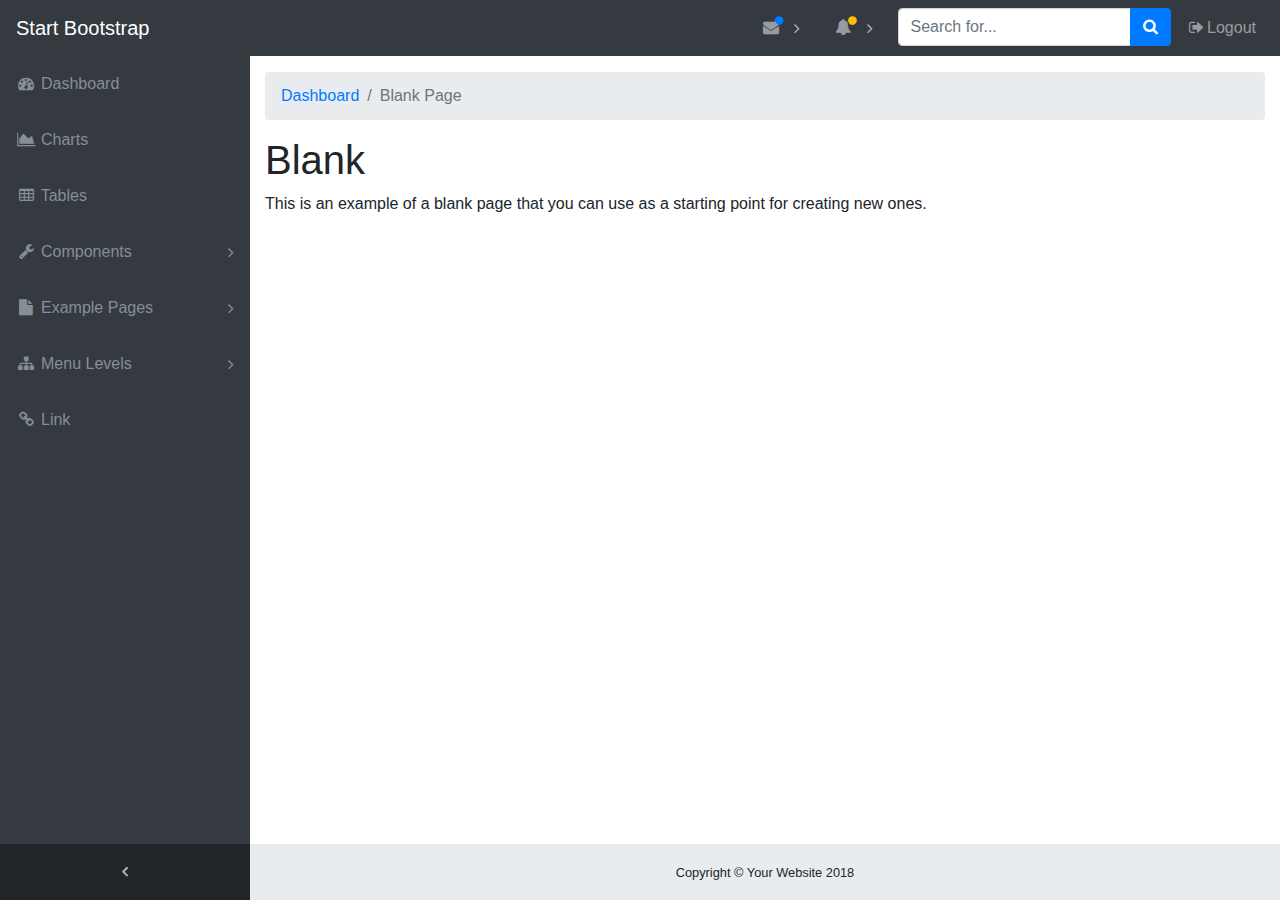
<file: mockup estudiantes/blank.html>
<!DOCTYPE html>
<html lang="en">

<head>
  <meta charset="utf-8">
  <meta http-equiv="X-UA-Compatible" content="IE=edge">
  <meta name="viewport" content="width=device-width, initial-scale=1, shrink-to-fit=no">
  <meta name="description" content="">
  <meta name="author" content="">
  <title>SB Admin - Start Bootstrap Template</title>
  <!-- Bootstrap core CSS-->
  <link href="vendor/bootstrap/css/bootstrap.min.css" rel="stylesheet">
  <!-- Custom fonts for this template-->
  <link href="vendor/font-awesome/css/font-awesome.min.css" rel="stylesheet" type="text/css">
  <!-- Custom styles for this template-->
  <link href="css/sb-admin.css" rel="stylesheet">
</head>

<body class="fixed-nav sticky-footer bg-dark" id="page-top">
  <!-- Navigation-->
  <nav class="navbar navbar-expand-lg navbar-dark bg-dark fixed-top" id="mainNav">
    <a class="navbar-brand" href="index.html">Start Bootstrap</a>
    <button class="navbar-toggler navbar-toggler-right" type="button" data-toggle="collapse" data-target="#navbarResponsive" aria-controls="navbarResponsive" aria-expanded="false" aria-label="Toggle navigation">
      <span class="navbar-toggler-icon"></span>
    </button>
    <div class="collapse navbar-collapse" id="navbarResponsive">
      <ul class="navbar-nav navbar-sidenav" id="exampleAccordion">
        <li class="nav-item" data-toggle="tooltip" data-placement="right" title="Dashboard">
          <a class="nav-link" href="index.html">
            <i class="fa fa-fw fa-dashboard"></i>
            <span class="nav-link-text">Dashboard</span>
          </a>
        </li>
        <li class="nav-item" data-toggle="tooltip" data-placement="right" title="Charts">
          <a class="nav-link" href="charts.html">
            <i class="fa fa-fw fa-area-chart"></i>
            <span class="nav-link-text">Charts</span>
          </a>
        </li>
        <li class="nav-item" data-toggle="tooltip" data-placement="right" title="Tables">
          <a class="nav-link" href="tables.html">
            <i class="fa fa-fw fa-table"></i>
            <span class="nav-link-text">Tables</span>
          </a>
        </li>
        <li class="nav-item" data-toggle="tooltip" data-placement="right" title="Components">
          <a class="nav-link nav-link-collapse collapsed" data-toggle="collapse" href="#collapseComponents" data-parent="#exampleAccordion">
            <i class="fa fa-fw fa-wrench"></i>
            <span class="nav-link-text">Components</span>
          </a>
          <ul class="sidenav-second-level collapse" id="collapseComponents">
            <li>
              <a href="navbar.html">Navbar</a>
            </li>
            <li>
              <a href="cards.html">Cards</a>
            </li>
          </ul>
        </li>
        <li class="nav-item" data-toggle="tooltip" data-placement="right" title="Example Pages">
          <a class="nav-link nav-link-collapse collapsed" data-toggle="collapse" href="#collapseExamplePages" data-parent="#exampleAccordion">
            <i class="fa fa-fw fa-file"></i>
            <span class="nav-link-text">Example Pages</span>
          </a>
          <ul class="sidenav-second-level collapse" id="collapseExamplePages">
            <li>
              <a href="login.html">Login Page</a>
            </li>
            <li>
              <a href="register.html">Registration Page</a>
            </li>
            <li>
              <a href="forgot-password.html">Forgot Password Page</a>
            </li>
            <li>
              <a href="blank.html">Blank Page</a>
            </li>
          </ul>
        </li>
        <li class="nav-item" data-toggle="tooltip" data-placement="right" title="Menu Levels">
          <a class="nav-link nav-link-collapse collapsed" data-toggle="collapse" href="#collapseMulti" data-parent="#exampleAccordion">
            <i class="fa fa-fw fa-sitemap"></i>
            <span class="nav-link-text">Menu Levels</span>
          </a>
          <ul class="sidenav-second-level collapse" id="collapseMulti">
            <li>
              <a href="#">Second Level Item</a>
            </li>
            <li>
              <a href="#">Second Level Item</a>
            </li>
            <li>
              <a href="#">Second Level Item</a>
            </li>
            <li>
              <a class="nav-link-collapse collapsed" data-toggle="collapse" href="#collapseMulti2">Third Level</a>
              <ul class="sidenav-third-level collapse" id="collapseMulti2">
                <li>
                  <a href="#">Third Level Item</a>
                </li>
                <li>
                  <a href="#">Third Level Item</a>
                </li>
                <li>
                  <a href="#">Third Level Item</a>
                </li>
              </ul>
            </li>
          </ul>
        </li>
        <li class="nav-item" data-toggle="tooltip" data-placement="right" title="Link">
          <a class="nav-link" href="#">
            <i class="fa fa-fw fa-link"></i>
            <span class="nav-link-text">Link</span>
          </a>
        </li>
      </ul>
      <ul class="navbar-nav sidenav-toggler">
        <li class="nav-item">
          <a class="nav-link text-center" id="sidenavToggler">
            <i class="fa fa-fw fa-angle-left"></i>
          </a>
        </li>
      </ul>
      <ul class="navbar-nav ml-auto">
        <li class="nav-item dropdown">
          <a class="nav-link dropdown-toggle mr-lg-2" id="messagesDropdown" href="#" data-toggle="dropdown" aria-haspopup="true" aria-expanded="false">
            <i class="fa fa-fw fa-envelope"></i>
            <span class="d-lg-none">Messages
              <span class="badge badge-pill badge-primary">12 New</span>
            </span>
            <span class="indicator text-primary d-none d-lg-block">
              <i class="fa fa-fw fa-circle"></i>
            </span>
          </a>
          <div class="dropdown-menu" aria-labelledby="messagesDropdown">
            <h6 class="dropdown-header">New Messages:</h6>
            <div class="dropdown-divider"></div>
            <a class="dropdown-item" href="#">
              <strong>David Miller</strong>
              <span class="small float-right text-muted">11:21 AM</span>
              <div class="dropdown-message small">Hey there! This new version of SB Admin is pretty awesome! These messages clip off when they reach the end of the box so they don't overflow over to the sides!</div>
            </a>
            <div class="dropdown-divider"></div>
            <a class="dropdown-item" href="#">
              <strong>Jane Smith</strong>
              <span class="small float-right text-muted">11:21 AM</span>
              <div class="dropdown-message small">I was wondering if you could meet for an appointment at 3:00 instead of 4:00. Thanks!</div>
            </a>
            <div class="dropdown-divider"></div>
            <a class="dropdown-item" href="#">
              <strong>John Doe</strong>
              <span class="small float-right text-muted">11:21 AM</span>
              <div class="dropdown-message small">I've sent the final files over to you for review. When you're able to sign off of them let me know and we can discuss distribution.</div>
            </a>
            <div class="dropdown-divider"></div>
            <a class="dropdown-item small" href="#">View all messages</a>
          </div>
        </li>
        <li class="nav-item dropdown">
          <a class="nav-link dropdown-toggle mr-lg-2" id="alertsDropdown" href="#" data-toggle="dropdown" aria-haspopup="true" aria-expanded="false">
            <i class="fa fa-fw fa-bell"></i>
            <span class="d-lg-none">Alerts
              <span class="badge badge-pill badge-warning">6 New</span>
            </span>
            <span class="indicator text-warning d-none d-lg-block">
              <i class="fa fa-fw fa-circle"></i>
            </span>
          </a>
          <div class="dropdown-menu" aria-labelledby="alertsDropdown">
            <h6 class="dropdown-header">New Alerts:</h6>
            <div class="dropdown-divider"></div>
            <a class="dropdown-item" href="#">
              <span class="text-success">
                <strong>
                  <i class="fa fa-long-arrow-up fa-fw"></i>Status Update</strong>
              </span>
              <span class="small float-right text-muted">11:21 AM</span>
              <div class="dropdown-message small">This is an automated server response message. All systems are online.</div>
            </a>
            <div class="dropdown-divider"></div>
            <a class="dropdown-item" href="#">
              <span class="text-danger">
                <strong>
                  <i class="fa fa-long-arrow-down fa-fw"></i>Status Update</strong>
              </span>
              <span class="small float-right text-muted">11:21 AM</span>
              <div class="dropdown-message small">This is an automated server response message. All systems are online.</div>
            </a>
            <div class="dropdown-divider"></div>
            <a class="dropdown-item" href="#">
              <span class="text-success">
                <strong>
                  <i class="fa fa-long-arrow-up fa-fw"></i>Status Update</strong>
              </span>
              <span class="small float-right text-muted">11:21 AM</span>
              <div class="dropdown-message small">This is an automated server response message. All systems are online.</div>
            </a>
            <div class="dropdown-divider"></div>
            <a class="dropdown-item small" href="#">View all alerts</a>
          </div>
        </li>
        <li class="nav-item">
          <form class="form-inline my-2 my-lg-0 mr-lg-2">
            <div class="input-group">
              <input class="form-control" type="text" placeholder="Search for...">
              <span class="input-group-append">
                <button class="btn btn-primary" type="button">
                  <i class="fa fa-search"></i>
                </button>
              </span>
            </div>
          </form>
        </li>
        <li class="nav-item">
          <a class="nav-link" data-toggle="modal" data-target="#exampleModal">
            <i class="fa fa-fw fa-sign-out"></i>Logout</a>
        </li>
      </ul>
    </div>
  </nav>
  <div class="content-wrapper">
    <div class="container-fluid">
      <!-- Breadcrumbs-->
      <ol class="breadcrumb">
        <li class="breadcrumb-item">
          <a href="index.html">Dashboard</a>
        </li>
        <li class="breadcrumb-item active">Blank Page</li>
      </ol>
      <div class="row">
        <div class="col-12">
          <h1>Blank</h1>
          <p>This is an example of a blank page that you can use as a starting point for creating new ones.</p>
        </div>
      </div>
    </div>
    <!-- /.container-fluid-->
    <!-- /.content-wrapper-->
    <footer class="sticky-footer">
      <div class="container">
        <div class="text-center">
          <small>Copyright © Your Website 2018</small>
        </div>
      </div>
    </footer>
    <!-- Scroll to Top Button-->
    <a class="scroll-to-top rounded" href="#page-top">
      <i class="fa fa-angle-up"></i>
    </a>
    <!-- Logout Modal-->
    <div class="modal fade" id="exampleModal" tabindex="-1" role="dialog" aria-labelledby="exampleModalLabel" aria-hidden="true">
      <div class="modal-dialog" role="document">
        <div class="modal-content">
          <div class="modal-header">
            <h5 class="modal-title" id="exampleModalLabel">Ready to Leave?</h5>
            <button class="close" type="button" data-dismiss="modal" aria-label="Close">
              <span aria-hidden="true">×</span>
            </button>
          </div>
          <div class="modal-body">Select "Logout" below if you are ready to end your current session.</div>
          <div class="modal-footer">
            <button class="btn btn-secondary" type="button" data-dismiss="modal">Cancel</button>
            <a class="btn btn-primary" href="login.html">Logout</a>
          </div>
        </div>
      </div>
    </div>
    <!-- Bootstrap core JavaScript-->
    <script src="vendor/jquery/jquery.min.js"></script>
    <script src="vendor/bootstrap/js/bootstrap.bundle.min.js"></script>
    <!-- Core plugin JavaScript-->
    <script src="vendor/jquery-easing/jquery.easing.min.js"></script>
    <!-- Custom scripts for all pages-->
    <script src="js/sb-admin.min.js"></script>
  </div>
</body>

</html>
</file>
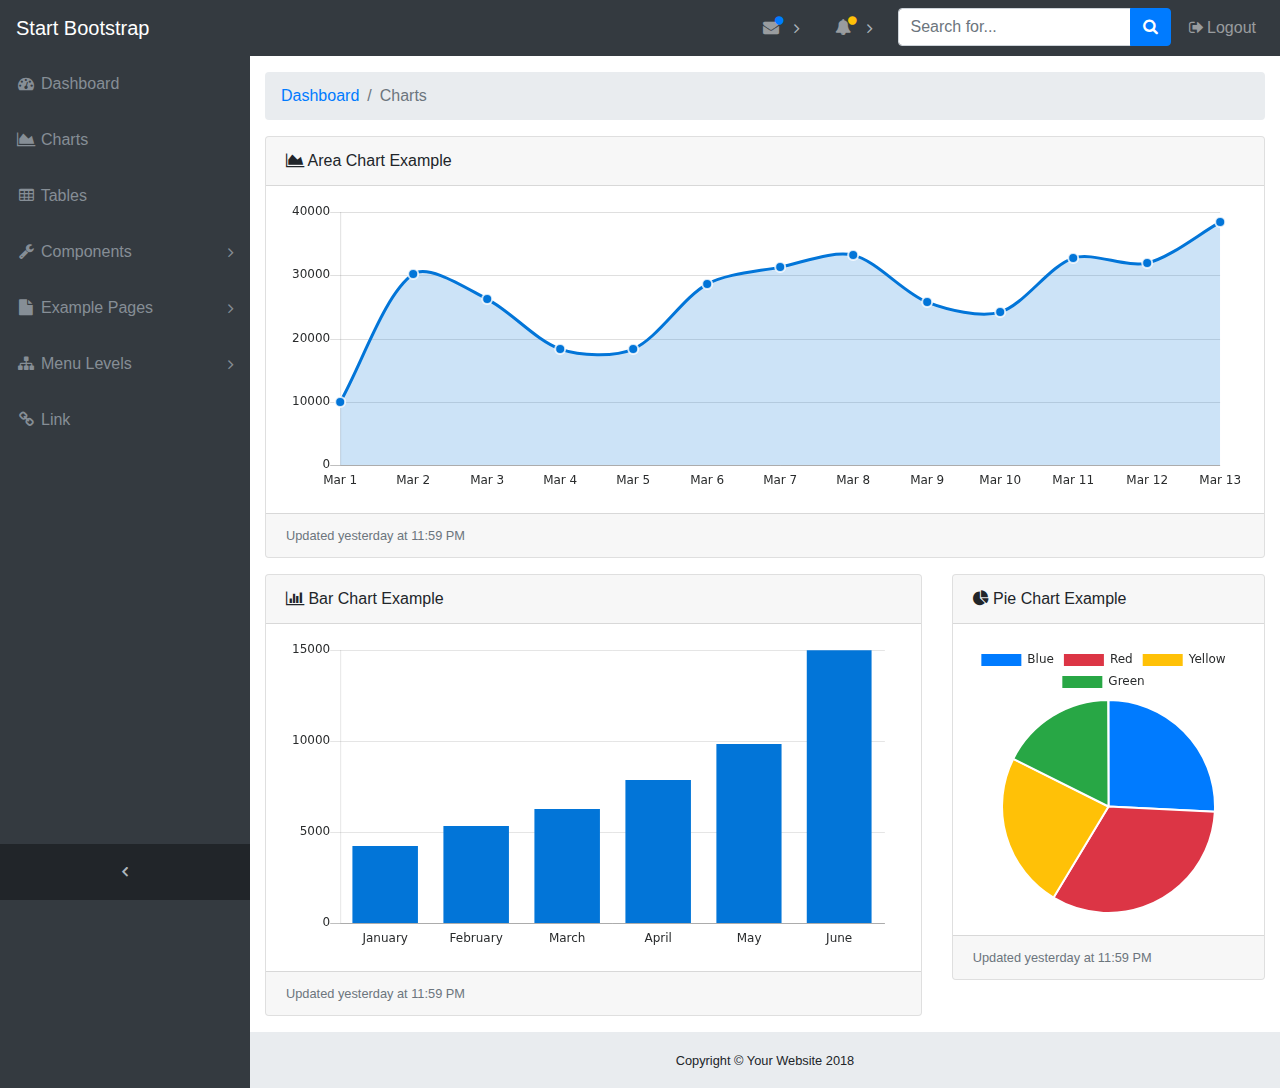
<file: mockup estudiantes/charts.html>
<!DOCTYPE html>
<html lang="en">

<head>
  <meta charset="utf-8">
  <meta http-equiv="X-UA-Compatible" content="IE=edge">
  <meta name="viewport" content="width=device-width, initial-scale=1, shrink-to-fit=no">
  <meta name="description" content="">
  <meta name="author" content="">
  <title>SB Admin - Start Bootstrap Template</title>
  <!-- Bootstrap core CSS-->
  <link href="vendor/bootstrap/css/bootstrap.min.css" rel="stylesheet">
  <!-- Custom fonts for this template-->
  <link href="vendor/font-awesome/css/font-awesome.min.css" rel="stylesheet" type="text/css">
  <!-- Custom styles for this template-->
  <link href="css/sb-admin.css" rel="stylesheet">
</head>

<body class="fixed-nav sticky-footer bg-dark" id="page-top">
  <!-- Navigation-->
  <nav class="navbar navbar-expand-lg navbar-dark bg-dark fixed-top" id="mainNav">
    <a class="navbar-brand" href="index.html">Start Bootstrap</a>
    <button class="navbar-toggler navbar-toggler-right" type="button" data-toggle="collapse" data-target="#navbarResponsive" aria-controls="navbarResponsive" aria-expanded="false" aria-label="Toggle navigation">
      <span class="navbar-toggler-icon"></span>
    </button>
    <div class="collapse navbar-collapse" id="navbarResponsive">
      <ul class="navbar-nav navbar-sidenav" id="exampleAccordion">
        <li class="nav-item" data-toggle="tooltip" data-placement="right" title="Dashboard">
          <a class="nav-link" href="index.html">
            <i class="fa fa-fw fa-dashboard"></i>
            <span class="nav-link-text">Dashboard</span>
          </a>
        </li>
        <li class="nav-item" data-toggle="tooltip" data-placement="right" title="Charts">
          <a class="nav-link" href="charts.html">
            <i class="fa fa-fw fa-area-chart"></i>
            <span class="nav-link-text">Charts</span>
          </a>
        </li>
        <li class="nav-item" data-toggle="tooltip" data-placement="right" title="Tables">
          <a class="nav-link" href="tables.html">
            <i class="fa fa-fw fa-table"></i>
            <span class="nav-link-text">Tables</span>
          </a>
        </li>
        <li class="nav-item" data-toggle="tooltip" data-placement="right" title="Components">
          <a class="nav-link nav-link-collapse collapsed" data-toggle="collapse" href="#collapseComponents" data-parent="#exampleAccordion">
            <i class="fa fa-fw fa-wrench"></i>
            <span class="nav-link-text">Components</span>
          </a>
          <ul class="sidenav-second-level collapse" id="collapseComponents">
            <li>
              <a href="navbar.html">Navbar</a>
            </li>
            <li>
              <a href="cards.html">Cards</a>
            </li>
          </ul>
        </li>
        <li class="nav-item" data-toggle="tooltip" data-placement="right" title="Example Pages">
          <a class="nav-link nav-link-collapse collapsed" data-toggle="collapse" href="#collapseExamplePages" data-parent="#exampleAccordion">
            <i class="fa fa-fw fa-file"></i>
            <span class="nav-link-text">Example Pages</span>
          </a>
          <ul class="sidenav-second-level collapse" id="collapseExamplePages">
            <li>
              <a href="login.html">Login Page</a>
            </li>
            <li>
              <a href="register.html">Registration Page</a>
            </li>
            <li>
              <a href="forgot-password.html">Forgot Password Page</a>
            </li>
            <li>
              <a href="blank.html">Blank Page</a>
            </li>
          </ul>
        </li>
        <li class="nav-item" data-toggle="tooltip" data-placement="right" title="Menu Levels">
          <a class="nav-link nav-link-collapse collapsed" data-toggle="collapse" href="#collapseMulti" data-parent="#exampleAccordion">
            <i class="fa fa-fw fa-sitemap"></i>
            <span class="nav-link-text">Menu Levels</span>
          </a>
          <ul class="sidenav-second-level collapse" id="collapseMulti">
            <li>
              <a href="#">Second Level Item</a>
            </li>
            <li>
              <a href="#">Second Level Item</a>
            </li>
            <li>
              <a href="#">Second Level Item</a>
            </li>
            <li>
              <a class="nav-link-collapse collapsed" data-toggle="collapse" href="#collapseMulti2">Third Level</a>
              <ul class="sidenav-third-level collapse" id="collapseMulti2">
                <li>
                  <a href="#">Third Level Item</a>
                </li>
                <li>
                  <a href="#">Third Level Item</a>
                </li>
                <li>
                  <a href="#">Third Level Item</a>
                </li>
              </ul>
            </li>
          </ul>
        </li>
        <li class="nav-item" data-toggle="tooltip" data-placement="right" title="Link">
          <a class="nav-link" href="#">
            <i class="fa fa-fw fa-link"></i>
            <span class="nav-link-text">Link</span>
          </a>
        </li>
      </ul>
      <ul class="navbar-nav sidenav-toggler">
        <li class="nav-item">
          <a class="nav-link text-center" id="sidenavToggler">
            <i class="fa fa-fw fa-angle-left"></i>
          </a>
        </li>
      </ul>
      <ul class="navbar-nav ml-auto">
        <li class="nav-item dropdown">
          <a class="nav-link dropdown-toggle mr-lg-2" id="messagesDropdown" href="#" data-toggle="dropdown" aria-haspopup="true" aria-expanded="false">
            <i class="fa fa-fw fa-envelope"></i>
            <span class="d-lg-none">Messages
              <span class="badge badge-pill badge-primary">12 New</span>
            </span>
            <span class="indicator text-primary d-none d-lg-block">
              <i class="fa fa-fw fa-circle"></i>
            </span>
          </a>
          <div class="dropdown-menu" aria-labelledby="messagesDropdown">
            <h6 class="dropdown-header">New Messages:</h6>
            <div class="dropdown-divider"></div>
            <a class="dropdown-item" href="#">
              <strong>David Miller</strong>
              <span class="small float-right text-muted">11:21 AM</span>
              <div class="dropdown-message small">Hey there! This new version of SB Admin is pretty awesome! These messages clip off when they reach the end of the box so they don't overflow over to the sides!</div>
            </a>
            <div class="dropdown-divider"></div>
            <a class="dropdown-item" href="#">
              <strong>Jane Smith</strong>
              <span class="small float-right text-muted">11:21 AM</span>
              <div class="dropdown-message small">I was wondering if you could meet for an appointment at 3:00 instead of 4:00. Thanks!</div>
            </a>
            <div class="dropdown-divider"></div>
            <a class="dropdown-item" href="#">
              <strong>John Doe</strong>
              <span class="small float-right text-muted">11:21 AM</span>
              <div class="dropdown-message small">I've sent the final files over to you for review. When you're able to sign off of them let me know and we can discuss distribution.</div>
            </a>
            <div class="dropdown-divider"></div>
            <a class="dropdown-item small" href="#">View all messages</a>
          </div>
        </li>
        <li class="nav-item dropdown">
          <a class="nav-link dropdown-toggle mr-lg-2" id="alertsDropdown" href="#" data-toggle="dropdown" aria-haspopup="true" aria-expanded="false">
            <i class="fa fa-fw fa-bell"></i>
            <span class="d-lg-none">Alerts
              <span class="badge badge-pill badge-warning">6 New</span>
            </span>
            <span class="indicator text-warning d-none d-lg-block">
              <i class="fa fa-fw fa-circle"></i>
            </span>
          </a>
          <div class="dropdown-menu" aria-labelledby="alertsDropdown">
            <h6 class="dropdown-header">New Alerts:</h6>
            <div class="dropdown-divider"></div>
            <a class="dropdown-item" href="#">
              <span class="text-success">
                <strong>
                  <i class="fa fa-long-arrow-up fa-fw"></i>Status Update</strong>
              </span>
              <span class="small float-right text-muted">11:21 AM</span>
              <div class="dropdown-message small">This is an automated server response message. All systems are online.</div>
            </a>
            <div class="dropdown-divider"></div>
            <a class="dropdown-item" href="#">
              <span class="text-danger">
                <strong>
                  <i class="fa fa-long-arrow-down fa-fw"></i>Status Update</strong>
              </span>
              <span class="small float-right text-muted">11:21 AM</span>
              <div class="dropdown-message small">This is an automated server response message. All systems are online.</div>
            </a>
            <div class="dropdown-divider"></div>
            <a class="dropdown-item" href="#">
              <span class="text-success">
                <strong>
                  <i class="fa fa-long-arrow-up fa-fw"></i>Status Update</strong>
              </span>
              <span class="small float-right text-muted">11:21 AM</span>
              <div class="dropdown-message small">This is an automated server response message. All systems are online.</div>
            </a>
            <div class="dropdown-divider"></div>
            <a class="dropdown-item small" href="#">View all alerts</a>
          </div>
        </li>
        <li class="nav-item">
          <form class="form-inline my-2 my-lg-0 mr-lg-2">
            <div class="input-group">
              <input class="form-control" type="text" placeholder="Search for...">
              <span class="input-group-append">
                <button class="btn btn-primary" type="button">
                  <i class="fa fa-search"></i>
                </button>
              </span>
            </div>
          </form>
        </li>
        <li class="nav-item">
          <a class="nav-link" data-toggle="modal" data-target="#exampleModal">
            <i class="fa fa-fw fa-sign-out"></i>Logout</a>
        </li>
      </ul>
    </div>
  </nav>
  <div class="content-wrapper">
    <div class="container-fluid">
      <!-- Breadcrumbs-->
      <ol class="breadcrumb">
        <li class="breadcrumb-item">
          <a href="#">Dashboard</a>
        </li>
        <li class="breadcrumb-item active">Charts</li>
      </ol>
      <!-- Area Chart Example-->
      <div class="card mb-3">
        <div class="card-header">
          <i class="fa fa-area-chart"></i> Area Chart Example</div>
        <div class="card-body">
          <canvas id="myAreaChart" width="100%" height="30"></canvas>
        </div>
        <div class="card-footer small text-muted">Updated yesterday at 11:59 PM</div>
      </div>
      <div class="row">
        <div class="col-lg-8">
          <!-- Example Bar Chart Card-->
          <div class="card mb-3">
            <div class="card-header">
              <i class="fa fa-bar-chart"></i> Bar Chart Example</div>
            <div class="card-body">
              <canvas id="myBarChart" width="100" height="50"></canvas>
            </div>
            <div class="card-footer small text-muted">Updated yesterday at 11:59 PM</div>
          </div>
        </div>
        <div class="col-lg-4">
          <!-- Example Pie Chart Card-->
          <div class="card mb-3">
            <div class="card-header">
              <i class="fa fa-pie-chart"></i> Pie Chart Example</div>
            <div class="card-body">
              <canvas id="myPieChart" width="100%" height="100"></canvas>
            </div>
            <div class="card-footer small text-muted">Updated yesterday at 11:59 PM</div>
          </div>
        </div>
      </div>
    </div>
    <!-- /.container-fluid-->
    <!-- /.content-wrapper-->
    <footer class="sticky-footer">
      <div class="container">
        <div class="text-center">
          <small>Copyright © Your Website 2018</small>
        </div>
      </div>
    </footer>
    <!-- Scroll to Top Button-->
    <a class="scroll-to-top rounded" href="#page-top">
      <i class="fa fa-angle-up"></i>
    </a>
    <!-- Logout Modal-->
    <div class="modal fade" id="exampleModal" tabindex="-1" role="dialog" aria-labelledby="exampleModalLabel" aria-hidden="true">
      <div class="modal-dialog" role="document">
        <div class="modal-content">
          <div class="modal-header">
            <h5 class="modal-title" id="exampleModalLabel">Ready to Leave?</h5>
            <button class="close" type="button" data-dismiss="modal" aria-label="Close">
              <span aria-hidden="true">×</span>
            </button>
          </div>
          <div class="modal-body">Select "Logout" below if you are ready to end your current session.</div>
          <div class="modal-footer">
            <button class="btn btn-secondary" type="button" data-dismiss="modal">Cancel</button>
            <a class="btn btn-primary" href="login.html">Logout</a>
          </div>
        </div>
      </div>
    </div>
    <!-- Bootstrap core JavaScript-->
    <script src="vendor/jquery/jquery.min.js"></script>
    <script src="vendor/bootstrap/js/bootstrap.bundle.min.js"></script>
    <!-- Core plugin JavaScript-->
    <script src="vendor/jquery-easing/jquery.easing.min.js"></script>
    <!-- Page level plugin JavaScript-->
    <script src="vendor/chart.js/Chart.min.js"></script>
    <!-- Custom scripts for all pages-->
    <script src="js/sb-admin.min.js"></script>
    <!-- Custom scripts for this page-->
    <script src="js/sb-admin-charts.min.js"></script>
  </div>
</body>

</html>
</file>
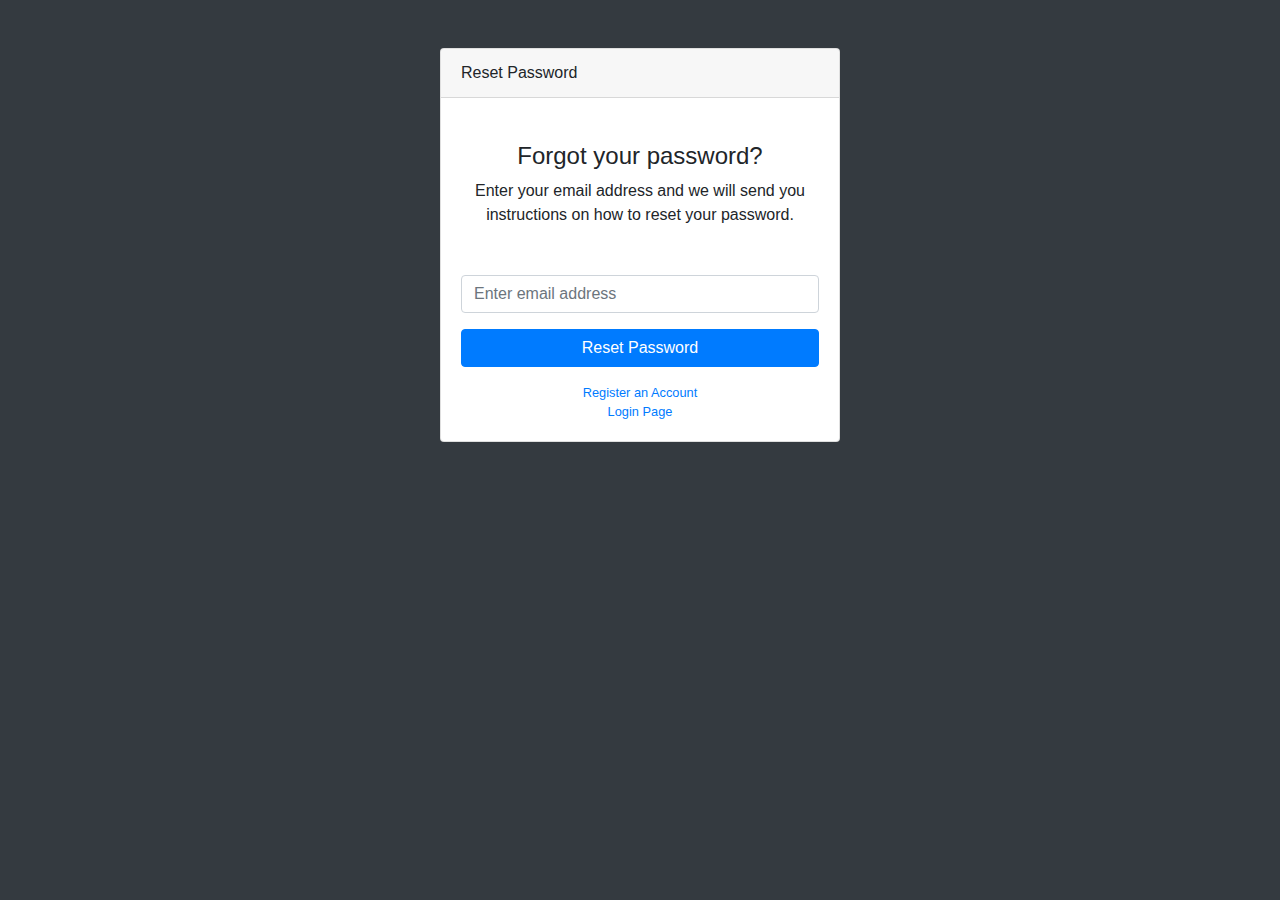
<file: mockup estudiantes/forgot-password.html>
<!DOCTYPE html>
<html lang="en">

<head>
  <meta charset="utf-8">
  <meta http-equiv="X-UA-Compatible" content="IE=edge">
  <meta name="viewport" content="width=device-width, initial-scale=1, shrink-to-fit=no">
  <meta name="description" content="">
  <meta name="author" content="">
  <title>SB Admin - Start Bootstrap Template</title>
  <!-- Bootstrap core CSS-->
  <link href="vendor/bootstrap/css/bootstrap.min.css" rel="stylesheet">
  <!-- Custom fonts for this template-->
  <link href="vendor/font-awesome/css/font-awesome.min.css" rel="stylesheet" type="text/css">
  <!-- Custom styles for this template-->
  <link href="css/sb-admin.css" rel="stylesheet">
</head>

<body class="bg-dark">
  <div class="container">
    <div class="card card-login mx-auto mt-5">
      <div class="card-header">Reset Password</div>
      <div class="card-body">
        <div class="text-center mt-4 mb-5">
          <h4>Forgot your password?</h4>
          <p>Enter your email address and we will send you instructions on how to reset your password.</p>
        </div>
        <form>
          <div class="form-group">
            <input class="form-control" id="exampleInputEmail1" type="email" aria-describedby="emailHelp" placeholder="Enter email address">
          </div>
          <a class="btn btn-primary btn-block" href="login.html">Reset Password</a>
        </form>
        <div class="text-center">
          <a class="d-block small mt-3" href="register.html">Register an Account</a>
          <a class="d-block small" href="login.html">Login Page</a>
        </div>
      </div>
    </div>
  </div>
  <!-- Bootstrap core JavaScript-->
  <script src="vendor/jquery/jquery.min.js"></script>
  <script src="vendor/bootstrap/js/bootstrap.bundle.min.js"></script>
  <!-- Core plugin JavaScript-->
  <script src="vendor/jquery-easing/jquery.easing.min.js"></script>
</body>

</html>
</file>
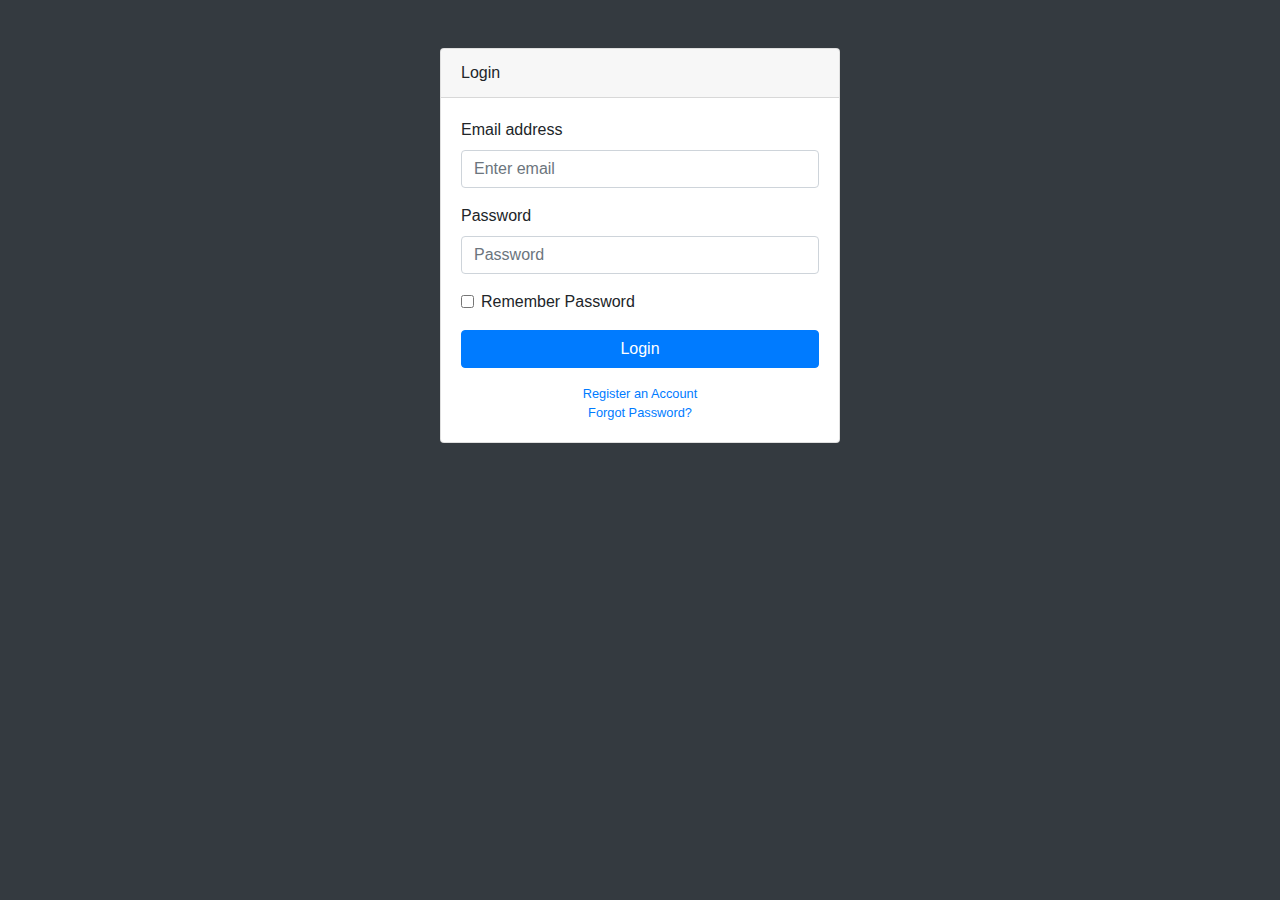
<file: mockup estudiantes/login.html>
<!DOCTYPE html>
<html lang="en">

<head>
  <meta charset="utf-8">
  <meta http-equiv="X-UA-Compatible" content="IE=edge">
  <meta name="viewport" content="width=device-width, initial-scale=1, shrink-to-fit=no">
  <meta name="description" content="">
  <meta name="author" content="">
  <title>SB Admin - Start Bootstrap Template</title>
  <!-- Bootstrap core CSS-->
  <link href="vendor/bootstrap/css/bootstrap.min.css" rel="stylesheet">
  <!-- Custom fonts for this template-->
  <link href="vendor/font-awesome/css/font-awesome.min.css" rel="stylesheet" type="text/css">
  <!-- Custom styles for this template-->
  <link href="css/sb-admin.css" rel="stylesheet">
</head>

<body class="bg-dark">
  <div class="container">
    <div class="card card-login mx-auto mt-5">
      <div class="card-header">Login</div>
      <div class="card-body">
        <form>
          <div class="form-group">
            <label for="exampleInputEmail1">Email address</label>
            <input class="form-control" id="exampleInputEmail1" type="email" aria-describedby="emailHelp" placeholder="Enter email">
          </div>
          <div class="form-group">
            <label for="exampleInputPassword1">Password</label>
            <input class="form-control" id="exampleInputPassword1" type="password" placeholder="Password">
          </div>
          <div class="form-group">
            <div class="form-check">
              <label class="form-check-label">
                <input class="form-check-input" type="checkbox"> Remember Password</label>
            </div>
          </div>
          <a class="btn btn-primary btn-block" href="index.html">Login</a>
        </form>
        <div class="text-center">
          <a class="d-block small mt-3" href="register.html">Register an Account</a>
          <a class="d-block small" href="forgot-password.html">Forgot Password?</a>
        </div>
      </div>
    </div>
  </div>
  <!-- Bootstrap core JavaScript-->
  <script src="vendor/jquery/jquery.min.js"></script>
  <script src="vendor/bootstrap/js/bootstrap.bundle.min.js"></script>
  <!-- Core plugin JavaScript-->
  <script src="vendor/jquery-easing/jquery.easing.min.js"></script>
</body>

</html>
</file>
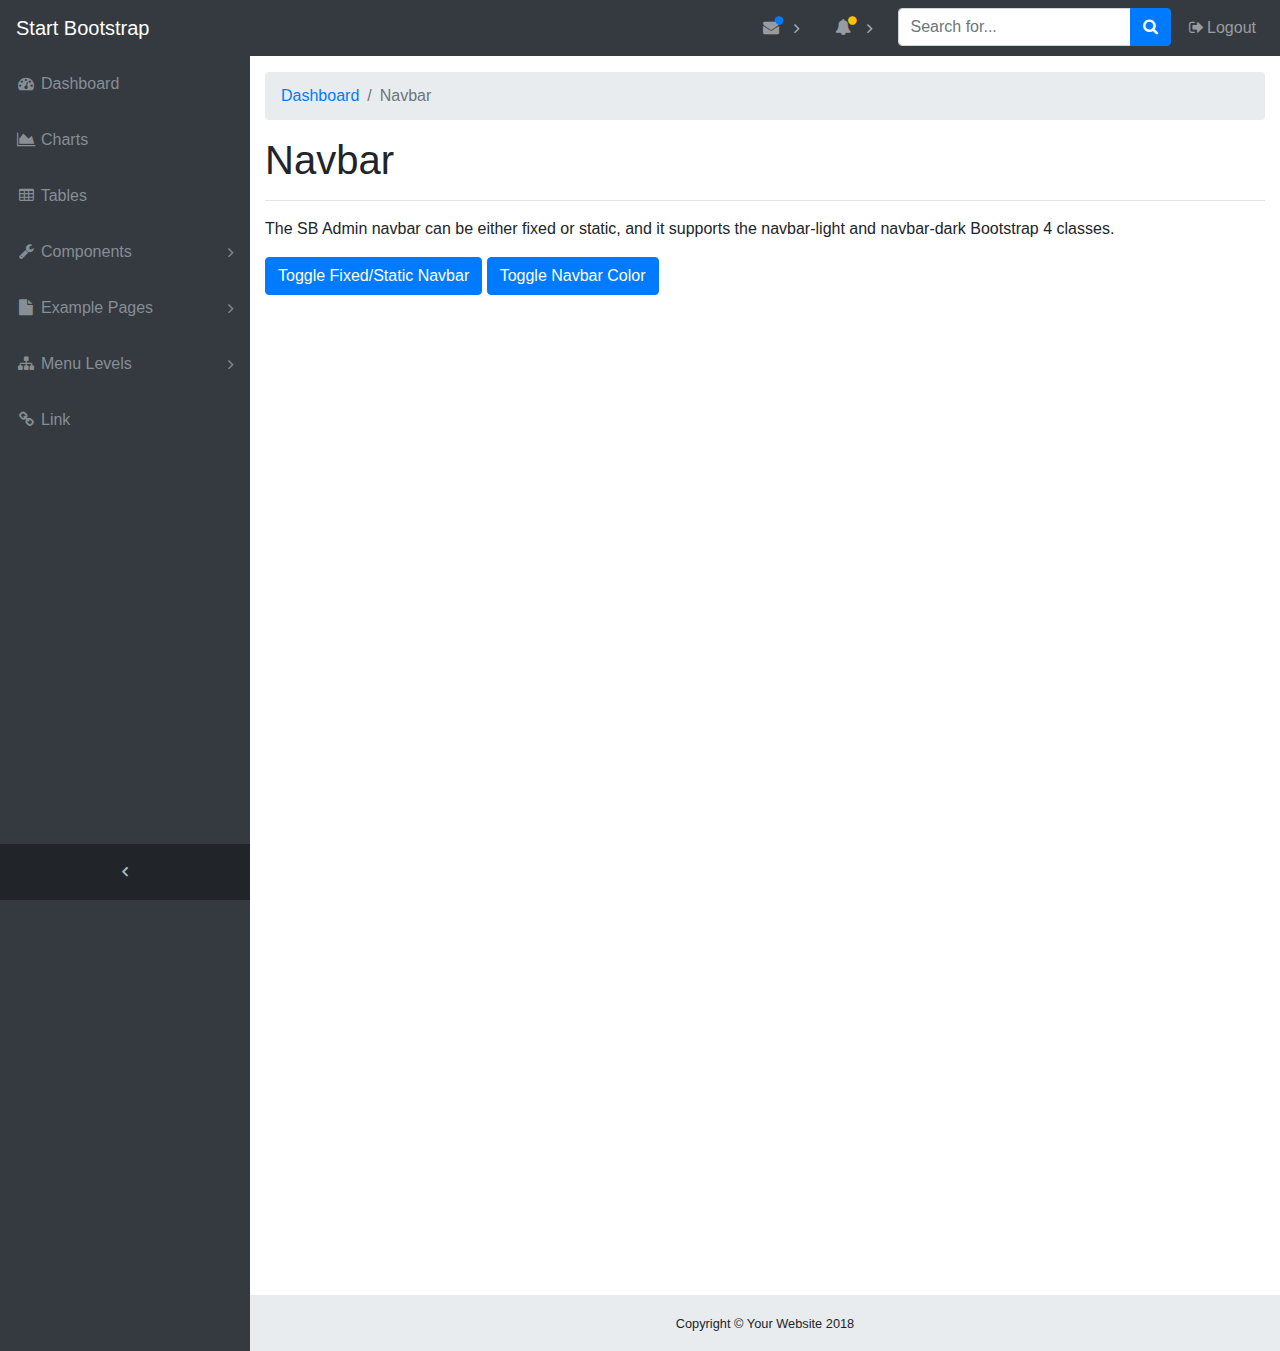
<file: mockup estudiantes/navbar.html>
<!DOCTYPE html>
<html lang="en">

<head>
  <meta charset="utf-8">
  <meta http-equiv="X-UA-Compatible" content="IE=edge">
  <meta name="viewport" content="width=device-width, initial-scale=1, shrink-to-fit=no">
  <meta name="description" content="">
  <meta name="author" content="">
  <title>SB Admin - Start Bootstrap Template</title>
  <!-- Bootstrap core CSS-->
  <link href="vendor/bootstrap/css/bootstrap.min.css" rel="stylesheet">
  <!-- Custom fonts for this template-->
  <link href="vendor/font-awesome/css/font-awesome.min.css" rel="stylesheet" type="text/css">
  <!-- Custom styles for this template-->
  <link href="css/sb-admin.css" rel="stylesheet">
</head>

<body class="fixed-nav sticky-footer bg-dark" id="page-top">
  <!-- Navigation-->
  <nav class="navbar navbar-expand-lg navbar-dark bg-dark fixed-top" id="mainNav">
    <a class="navbar-brand" href="index.html">Start Bootstrap</a>
    <button class="navbar-toggler navbar-toggler-right" type="button" data-toggle="collapse" data-target="#navbarResponsive" aria-controls="navbarResponsive" aria-expanded="false" aria-label="Toggle navigation">
      <span class="navbar-toggler-icon"></span>
    </button>
    <div class="collapse navbar-collapse" id="navbarResponsive">
      <ul class="navbar-nav navbar-sidenav" id="exampleAccordion">
        <li class="nav-item" data-toggle="tooltip" data-placement="right" title="Dashboard">
          <a class="nav-link" href="index.html">
            <i class="fa fa-fw fa-dashboard"></i>
            <span class="nav-link-text">Dashboard</span>
          </a>
        </li>
        <li class="nav-item" data-toggle="tooltip" data-placement="right" title="Charts">
          <a class="nav-link" href="charts.html">
            <i class="fa fa-fw fa-area-chart"></i>
            <span class="nav-link-text">Charts</span>
          </a>
        </li>
        <li class="nav-item" data-toggle="tooltip" data-placement="right" title="Tables">
          <a class="nav-link" href="tables.html">
            <i class="fa fa-fw fa-table"></i>
            <span class="nav-link-text">Tables</span>
          </a>
        </li>
        <li class="nav-item" data-toggle="tooltip" data-placement="right" title="Components">
          <a class="nav-link nav-link-collapse collapsed" data-toggle="collapse" href="#collapseComponents" data-parent="#exampleAccordion">
            <i class="fa fa-fw fa-wrench"></i>
            <span class="nav-link-text">Components</span>
          </a>
          <ul class="sidenav-second-level collapse" id="collapseComponents">
            <li>
              <a href="navbar.html">Navbar</a>
            </li>
            <li>
              <a href="cards.html">Cards</a>
            </li>
          </ul>
        </li>
        <li class="nav-item" data-toggle="tooltip" data-placement="right" title="Example Pages">
          <a class="nav-link nav-link-collapse collapsed" data-toggle="collapse" href="#collapseExamplePages" data-parent="#exampleAccordion">
            <i class="fa fa-fw fa-file"></i>
            <span class="nav-link-text">Example Pages</span>
          </a>
          <ul class="sidenav-second-level collapse" id="collapseExamplePages">
            <li>
              <a href="login.html">Login Page</a>
            </li>
            <li>
              <a href="register.html">Registration Page</a>
            </li>
            <li>
              <a href="forgot-password.html">Forgot Password Page</a>
            </li>
            <li>
              <a href="blank.html">Blank Page</a>
            </li>
          </ul>
        </li>
        <li class="nav-item" data-toggle="tooltip" data-placement="right" title="Menu Levels">
          <a class="nav-link nav-link-collapse collapsed" data-toggle="collapse" href="#collapseMulti" data-parent="#exampleAccordion">
            <i class="fa fa-fw fa-sitemap"></i>
            <span class="nav-link-text">Menu Levels</span>
          </a>
          <ul class="sidenav-second-level collapse" id="collapseMulti">
            <li>
              <a href="#">Second Level Item</a>
            </li>
            <li>
              <a href="#">Second Level Item</a>
            </li>
            <li>
              <a href="#">Second Level Item</a>
            </li>
            <li>
              <a class="nav-link-collapse collapsed" data-toggle="collapse" href="#collapseMulti2">Third Level</a>
              <ul class="sidenav-third-level collapse" id="collapseMulti2">
                <li>
                  <a href="#">Third Level Item</a>
                </li>
                <li>
                  <a href="#">Third Level Item</a>
                </li>
                <li>
                  <a href="#">Third Level Item</a>
                </li>
              </ul>
            </li>
          </ul>
        </li>
        <li class="nav-item" data-toggle="tooltip" data-placement="right" title="Link">
          <a class="nav-link" href="#">
            <i class="fa fa-fw fa-link"></i>
            <span class="nav-link-text">Link</span>
          </a>
        </li>
      </ul>
      <ul class="navbar-nav sidenav-toggler">
        <li class="nav-item">
          <a class="nav-link text-center" id="sidenavToggler">
            <i class="fa fa-fw fa-angle-left"></i>
          </a>
        </li>
      </ul>
      <ul class="navbar-nav ml-auto">
        <li class="nav-item dropdown">
          <a class="nav-link dropdown-toggle mr-lg-2" id="messagesDropdown" href="#" data-toggle="dropdown" aria-haspopup="true" aria-expanded="false">
            <i class="fa fa-fw fa-envelope"></i>
            <span class="d-lg-none">Messages
              <span class="badge badge-pill badge-primary">12 New</span>
            </span>
            <span class="indicator text-primary d-none d-lg-block">
              <i class="fa fa-fw fa-circle"></i>
            </span>
          </a>
          <div class="dropdown-menu" aria-labelledby="messagesDropdown">
            <h6 class="dropdown-header">New Messages:</h6>
            <div class="dropdown-divider"></div>
            <a class="dropdown-item" href="#">
              <strong>David Miller</strong>
              <span class="small float-right text-muted">11:21 AM</span>
              <div class="dropdown-message small">Hey there! This new version of SB Admin is pretty awesome! These messages clip off when they reach the end of the box so they don't overflow over to the sides!</div>
            </a>
            <div class="dropdown-divider"></div>
            <a class="dropdown-item" href="#">
              <strong>Jane Smith</strong>
              <span class="small float-right text-muted">11:21 AM</span>
              <div class="dropdown-message small">I was wondering if you could meet for an appointment at 3:00 instead of 4:00. Thanks!</div>
            </a>
            <div class="dropdown-divider"></div>
            <a class="dropdown-item" href="#">
              <strong>John Doe</strong>
              <span class="small float-right text-muted">11:21 AM</span>
              <div class="dropdown-message small">I've sent the final files over to you for review. When you're able to sign off of them let me know and we can discuss distribution.</div>
            </a>
            <div class="dropdown-divider"></div>
            <a class="dropdown-item small" href="#">View all messages</a>
          </div>
        </li>
        <li class="nav-item dropdown">
          <a class="nav-link dropdown-toggle mr-lg-2" id="alertsDropdown" href="#" data-toggle="dropdown" aria-haspopup="true" aria-expanded="false">
            <i class="fa fa-fw fa-bell"></i>
            <span class="d-lg-none">Alerts
              <span class="badge badge-pill badge-warning">6 New</span>
            </span>
            <span class="indicator text-warning d-none d-lg-block">
              <i class="fa fa-fw fa-circle"></i>
            </span>
          </a>
          <div class="dropdown-menu" aria-labelledby="alertsDropdown">
            <h6 class="dropdown-header">New Alerts:</h6>
            <div class="dropdown-divider"></div>
            <a class="dropdown-item" href="#">
              <span class="text-success">
                <strong>
                  <i class="fa fa-long-arrow-up fa-fw"></i>Status Update</strong>
              </span>
              <span class="small float-right text-muted">11:21 AM</span>
              <div class="dropdown-message small">This is an automated server response message. All systems are online.</div>
            </a>
            <div class="dropdown-divider"></div>
            <a class="dropdown-item" href="#">
              <span class="text-danger">
                <strong>
                  <i class="fa fa-long-arrow-down fa-fw"></i>Status Update</strong>
              </span>
              <span class="small float-right text-muted">11:21 AM</span>
              <div class="dropdown-message small">This is an automated server response message. All systems are online.</div>
            </a>
            <div class="dropdown-divider"></div>
            <a class="dropdown-item" href="#">
              <span class="text-success">
                <strong>
                  <i class="fa fa-long-arrow-up fa-fw"></i>Status Update</strong>
              </span>
              <span class="small float-right text-muted">11:21 AM</span>
              <div class="dropdown-message small">This is an automated server response message. All systems are online.</div>
            </a>
            <div class="dropdown-divider"></div>
            <a class="dropdown-item small" href="#">View all alerts</a>
          </div>
        </li>
        <li class="nav-item">
          <form class="form-inline my-2 my-lg-0 mr-lg-2">
            <div class="input-group">
              <input class="form-control" type="text" placeholder="Search for...">
              <span class="input-group-append">
                <button class="btn btn-primary" type="button">
                  <i class="fa fa-search"></i>
                </button>
              </span>
            </div>
          </form>
        </li>
        <li class="nav-item">
          <a class="nav-link" data-toggle="modal" data-target="#exampleModal">
            <i class="fa fa-fw fa-sign-out"></i>Logout</a>
        </li>
      </ul>
    </div>
  </nav>
  <div class="content-wrapper">
    <div class="container-fluid">
      <!-- Breadcrumbs-->
      <ol class="breadcrumb">
        <li class="breadcrumb-item">
          <a href="#">Dashboard</a>
        </li>
        <li class="breadcrumb-item active">Navbar</li>
      </ol>
      <h1>Navbar</h1>
      <hr>
      <p>The SB Admin navbar can be either fixed or static, and it supports the navbar-light and navbar-dark Bootstrap 4 classes.</p>
      <a class="btn btn-primary" href="#" id="toggleNavPosition">Toggle Fixed/Static Navbar</a>
      <a class="btn btn-primary" href="#" id="toggleNavColor">Toggle Navbar Color</a>
      <!-- Blank div to give the page height to preview the fixed vs. static navbar-->
      <div style="height: 1000px;"></div>
    </div>
    <!-- /.container-fluid-->
    <!-- /.content-wrapper-->
    <footer class="sticky-footer">
      <div class="container">
        <div class="text-center">
          <small>Copyright © Your Website 2018</small>
        </div>
      </div>
    </footer>
    <!-- Scroll to Top Button-->
    <a class="scroll-to-top rounded" href="#page-top">
      <i class="fa fa-angle-up"></i>
    </a>
    <!-- Logout Modal-->
    <div class="modal fade" id="exampleModal" tabindex="-1" role="dialog" aria-labelledby="exampleModalLabel" aria-hidden="true">
      <div class="modal-dialog" role="document">
        <div class="modal-content">
          <div class="modal-header">
            <h5 class="modal-title" id="exampleModalLabel">Ready to Leave?</h5>
            <button class="close" type="button" data-dismiss="modal" aria-label="Close">
              <span aria-hidden="true">×</span>
            </button>
          </div>
          <div class="modal-body">Select "Logout" below if you are ready to end your current session.</div>
          <div class="modal-footer">
            <button class="btn btn-secondary" type="button" data-dismiss="modal">Cancel</button>
            <a class="btn btn-primary" href="login.html">Logout</a>
          </div>
        </div>
      </div>
    </div>
    <!-- Bootstrap core JavaScript-->
    <script src="vendor/jquery/jquery.min.js"></script>
    <script src="vendor/bootstrap/js/bootstrap.bundle.min.js"></script>
    <!-- Core plugin JavaScript-->
    <script src="vendor/jquery-easing/jquery.easing.min.js"></script>
    <!-- Custom scripts for all pages-->
    <script src="js/sb-admin.min.js"></script>
    <!-- Custom scripts for this page-->
    <!-- Toggle between fixed and static navbar-->
    <script>
    $('#toggleNavPosition').click(function() {
      $('body').toggleClass('fixed-nav');
      $('nav').toggleClass('fixed-top static-top');
    });

    </script>
    <!-- Toggle between dark and light navbar-->
    <script>
    $('#toggleNavColor').click(function() {
      $('nav').toggleClass('navbar-dark navbar-light');
      $('nav').toggleClass('bg-dark bg-light');
      $('body').toggleClass('bg-dark bg-light');
    });

    </script>
  </div>
</body>

</html>
</file>
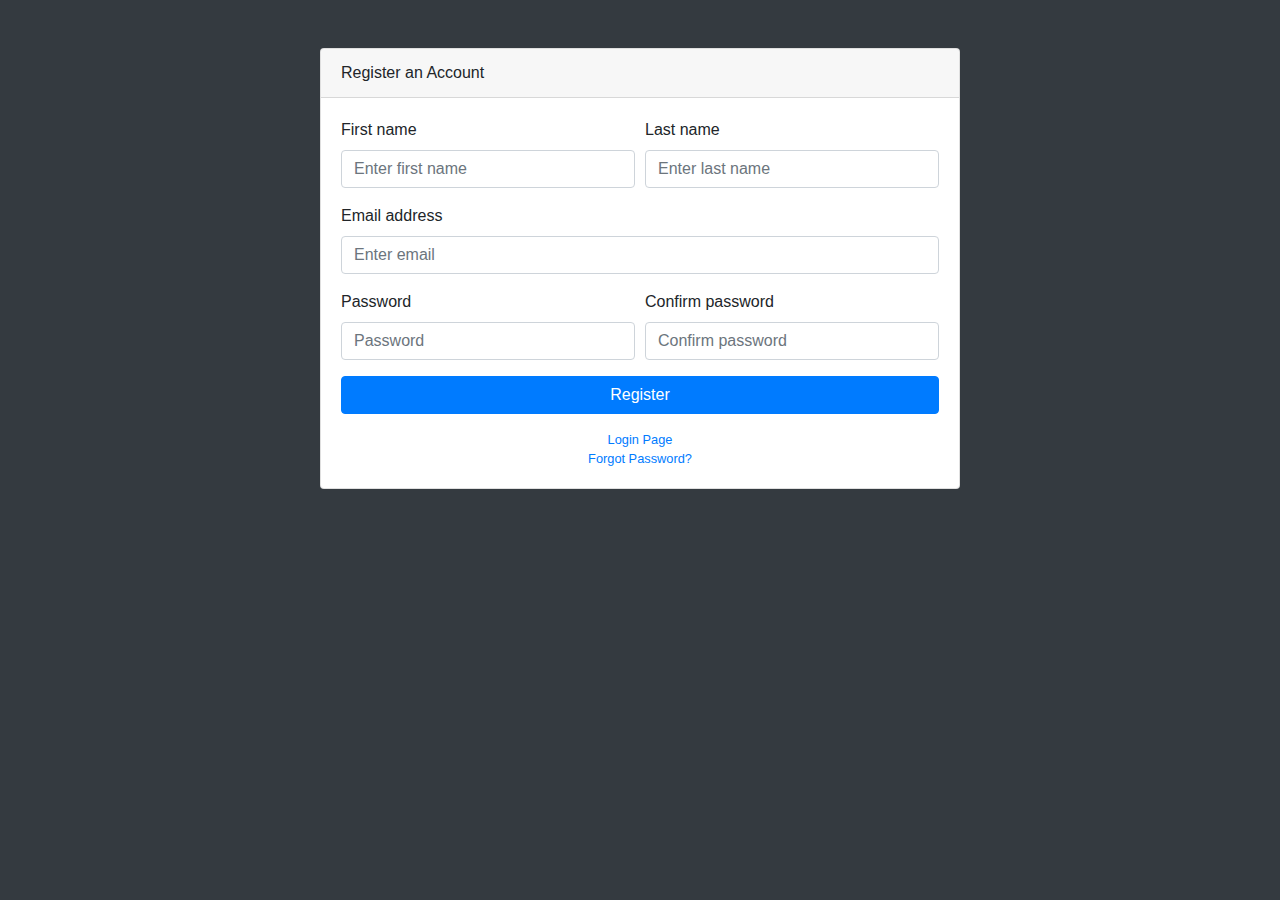
<file: mockup estudiantes/register.html>
<!DOCTYPE html>
<html lang="en">

<head>
  <meta charset="utf-8">
  <meta http-equiv="X-UA-Compatible" content="IE=edge">
  <meta name="viewport" content="width=device-width, initial-scale=1, shrink-to-fit=no">
  <meta name="description" content="">
  <meta name="author" content="">
  <title>SB Admin - Start Bootstrap Template</title>
  <!-- Bootstrap core CSS-->
  <link href="vendor/bootstrap/css/bootstrap.min.css" rel="stylesheet">
  <!-- Custom fonts for this template-->
  <link href="vendor/font-awesome/css/font-awesome.min.css" rel="stylesheet" type="text/css">
  <!-- Custom styles for this template-->
  <link href="css/sb-admin.css" rel="stylesheet">
</head>

<body class="bg-dark">
  <div class="container">
    <div class="card card-register mx-auto mt-5">
      <div class="card-header">Register an Account</div>
      <div class="card-body">
        <form>
          <div class="form-group">
            <div class="form-row">
              <div class="col-md-6">
                <label for="exampleInputName">First name</label>
                <input class="form-control" id="exampleInputName" type="text" aria-describedby="nameHelp" placeholder="Enter first name">
              </div>
              <div class="col-md-6">
                <label for="exampleInputLastName">Last name</label>
                <input class="form-control" id="exampleInputLastName" type="text" aria-describedby="nameHelp" placeholder="Enter last name">
              </div>
            </div>
          </div>
          <div class="form-group">
            <label for="exampleInputEmail1">Email address</label>
            <input class="form-control" id="exampleInputEmail1" type="email" aria-describedby="emailHelp" placeholder="Enter email">
          </div>
          <div class="form-group">
            <div class="form-row">
              <div class="col-md-6">
                <label for="exampleInputPassword1">Password</label>
                <input class="form-control" id="exampleInputPassword1" type="password" placeholder="Password">
              </div>
              <div class="col-md-6">
                <label for="exampleConfirmPassword">Confirm password</label>
                <input class="form-control" id="exampleConfirmPassword" type="password" placeholder="Confirm password">
              </div>
            </div>
          </div>
          <a class="btn btn-primary btn-block" href="login.html">Register</a>
        </form>
        <div class="text-center">
          <a class="d-block small mt-3" href="login.html">Login Page</a>
          <a class="d-block small" href="forgot-password.html">Forgot Password?</a>
        </div>
      </div>
    </div>
  </div>
  <!-- Bootstrap core JavaScript-->
  <script src="vendor/jquery/jquery.min.js"></script>
  <script src="vendor/bootstrap/js/bootstrap.bundle.min.js"></script>
  <!-- Core plugin JavaScript-->
  <script src="vendor/jquery-easing/jquery.easing.min.js"></script>
</body>

</html>
</file>
<file: mockup estudiantes/css/sb-admin.css>
html {
  position: relative;
  min-height: 100%;
}

body {
  overflow-x: hidden;
}

body.sticky-footer {
  margin-bottom: 56px;
}

body.sticky-footer .content-wrapper {
  min-height: calc(100vh - 56px - 56px);
}

body.fixed-nav {
  padding-top: 56px;
}

.content-wrapper {
  min-height: calc(100vh - 56px);
  padding-top: 1rem;
}

.scroll-to-top {
  position: fixed;
  right: 15px;
  bottom: 3px;
  display: none;
  width: 50px;
  height: 50px;
  text-align: center;
  color: white;
  background: rgba(52, 58, 64, 0.5);
  line-height: 45px;
}

.scroll-to-top:focus, .scroll-to-top:hover {
  color: white;
}

.scroll-to-top:hover {
  background: #343a40;
}

.scroll-to-top i {
  font-weight: 800;
}

.smaller {
  font-size: 0.7rem;
}

.o-hidden {
  overflow: hidden !important;
}

.z-0 {
  z-index: 0;
}

.z-1 {
  z-index: 1;
}

#mainNav .navbar-collapse {
  overflow: auto;
  max-height: 75vh;
}

#mainNav .navbar-collapse .navbar-nav .nav-item .nav-link {
  cursor: pointer;
}

#mainNav .navbar-collapse .navbar-sidenav .nav-link-collapse:after {
  float: right;
  content: '\f107';
  font-family: 'FontAwesome';
}

#mainNav .navbar-collapse .navbar-sidenav .nav-link-collapse.collapsed:after {
  content: '\f105';
}

#mainNav .navbar-collapse .navbar-sidenav .sidenav-second-level,
#mainNav .navbar-collapse .navbar-sidenav .sidenav-third-level {
  padding-left: 0;
}

#mainNav .navbar-collapse .navbar-sidenav .sidenav-second-level > li > a,
#mainNav .navbar-collapse .navbar-sidenav .sidenav-third-level > li > a {
  display: block;
  padding: 0.5em 0;
}

#mainNav .navbar-collapse .navbar-sidenav .sidenav-second-level > li > a:focus, #mainNav .navbar-collapse .navbar-sidenav .sidenav-second-level > li > a:hover,
#mainNav .navbar-collapse .navbar-sidenav .sidenav-third-level > li > a:focus,
#mainNav .navbar-collapse .navbar-sidenav .sidenav-third-level > li > a:hover {
  text-decoration: none;
}

#mainNav .navbar-collapse .navbar-sidenav .sidenav-second-level > li > a {
  padding-left: 1em;
}

#mainNav .navbar-collapse .navbar-sidenav .sidenav-third-level > li > a {
  padding-left: 2em;
}

#mainNav .navbar-collapse .sidenav-toggler {
  display: none;
}

#mainNav .navbar-collapse .navbar-nav > .nav-item.dropdown > .nav-link {
  position: relative;
  min-width: 45px;
}

#mainNav .navbar-collapse .navbar-nav > .nav-item.dropdown > .nav-link:after {
  float: right;
  width: auto;
  content: '\f105';
  border: none;
  font-family: 'FontAwesome';
}

#mainNav .navbar-collapse .navbar-nav > .nav-item.dropdown > .nav-link .indicator {
  position: absolute;
  top: 5px;
  left: 21px;
  font-size: 10px;
}

#mainNav .navbar-collapse .navbar-nav > .nav-item.dropdown.show > .nav-link:after {
  content: '\f107';
}

#mainNav .navbar-collapse .navbar-nav > .nav-item.dropdown .dropdown-menu > .dropdown-item > .dropdown-message {
  overflow: hidden;
  max-width: none;
  text-overflow: ellipsis;
}

@media (min-width: 992px) {
  #mainNav .navbar-brand {
    width: 250px;
  }
  #mainNav .navbar-collapse {
    overflow: visible;
    max-height: none;
  }
  #mainNav .navbar-collapse .navbar-sidenav {
    position: absolute;
    top: 0;
    left: 0;
    -webkit-flex-direction: column;
    -ms-flex-direction: column;
    flex-direction: column;
    margin-top: 56px;
  }
  #mainNav .navbar-collapse .navbar-sidenav > .nav-item {
    width: 250px;
    padding: 0;
  }
  #mainNav .navbar-collapse .navbar-sidenav > .nav-item > .nav-link {
    padding: 1em;
  }
  #mainNav .navbar-collapse .navbar-sidenav > .nav-item .sidenav-second-level,
  #mainNav .navbar-collapse .navbar-sidenav > .nav-item .sidenav-third-level {
    padding-left: 0;
    list-style: none;
  }
  #mainNav .navbar-collapse .navbar-sidenav > .nav-item .sidenav-second-level > li,
  #mainNav .navbar-collapse .navbar-sidenav > .nav-item .sidenav-third-level > li {
    width: 250px;
  }
  #mainNav .navbar-collapse .navbar-sidenav > .nav-item .sidenav-second-level > li > a,
  #mainNav .navbar-collapse .navbar-sidenav > .nav-item .sidenav-third-level > li > a {
    padding: 1em;
  }
  #mainNav .navbar-collapse .navbar-sidenav > .nav-item .sidenav-second-level > li > a {
    padding-left: 2.75em;
  }
  #mainNav .navbar-collapse .navbar-sidenav > .nav-item .sidenav-third-level > li > a {
    padding-left: 3.75em;
  }
  #mainNav .navbar-collapse .navbar-nav > .nav-item.dropdown > .nav-link {
    min-width: 0;
  }
  #mainNav .navbar-collapse .navbar-nav > .nav-item.dropdown > .nav-link:after {
    width: 24px;
    text-align: center;
  }
  #mainNav .navbar-collapse .navbar-nav > .nav-item.dropdown .dropdown-menu > .dropdown-item > .dropdown-message {
    max-width: 300px;
  }
}

#mainNav.fixed-top .sidenav-toggler {
  display: none;
}

@media (min-width: 992px) {
  #mainNav.fixed-top .navbar-sidenav {
    height: calc(100vh - 112px);
  }
  #mainNav.fixed-top .sidenav-toggler {
    position: absolute;
    top: 0;
    left: 0;
    display: flex;
    -webkit-flex-direction: column;
    -ms-flex-direction: column;
    flex-direction: column;
    margin-top: calc(100vh - 56px);
  }
  #mainNav.fixed-top .sidenav-toggler > .nav-item {
    width: 250px;
    padding: 0;
  }
  #mainNav.fixed-top .sidenav-toggler > .nav-item > .nav-link {
    padding: 1em;
  }
}

#mainNav.fixed-top.navbar-dark .sidenav-toggler {
  background-color: #212529;
}

#mainNav.fixed-top.navbar-dark .sidenav-toggler a i {
  color: #adb5bd;
}

#mainNav.fixed-top.navbar-light .sidenav-toggler {
  background-color: #dee2e6;
}

#mainNav.fixed-top.navbar-light .sidenav-toggler a i {
  color: rgba(0, 0, 0, 0.5);
}

body.sidenav-toggled #mainNav.fixed-top .sidenav-toggler {
  overflow-x: hidden;
  width: 55px;
}

body.sidenav-toggled #mainNav.fixed-top .sidenav-toggler .nav-item,
body.sidenav-toggled #mainNav.fixed-top .sidenav-toggler .nav-link {
  width: 55px !important;
}

body.sidenav-toggled #mainNav.fixed-top #sidenavToggler i {
  -webkit-transform: scaleX(-1);
  -moz-transform: scaleX(-1);
  -o-transform: scaleX(-1);
  transform: scaleX(-1);
  filter: FlipH;
  -ms-filter: 'FlipH';
}

#mainNav.static-top .sidenav-toggler {
  display: none;
}

@media (min-width: 992px) {
  #mainNav.static-top .sidenav-toggler {
    display: flex;
  }
}

body.sidenav-toggled #mainNav.static-top #sidenavToggler i {
  -webkit-transform: scaleX(-1);
  -moz-transform: scaleX(-1);
  -o-transform: scaleX(-1);
  transform: scaleX(-1);
  filter: FlipH;
  -ms-filter: 'FlipH';
}

.content-wrapper {
  overflow-x: hidden;
  background: white;
}

@media (min-width: 992px) {
  .content-wrapper {
    margin-left: 250px;
  }
}

#sidenavToggler i {
  font-weight: 800;
}

.navbar-sidenav-tooltip.show {
  display: none;
}

@media (min-width: 992px) {
  body.sidenav-toggled .content-wrapper {
    margin-left: 55px;
  }
}

body.sidenav-toggled .navbar-sidenav {
  width: 55px;
}

body.sidenav-toggled .navbar-sidenav .nav-link-text {
  display: none;
}

body.sidenav-toggled .navbar-sidenav .nav-item,
body.sidenav-toggled .navbar-sidenav .nav-link {
  width: 55px !important;
}

body.sidenav-toggled .navbar-sidenav .nav-item:after,
body.sidenav-toggled .navbar-sidenav .nav-link:after {
  display: none;
}

body.sidenav-toggled .navbar-sidenav .nav-item {
  white-space: nowrap;
}

body.sidenav-toggled .navbar-sidenav-tooltip.show {
  display: flex;
}

#mainNav.navbar-dark .navbar-collapse .navbar-sidenav .nav-link-collapse:after {
  color: #868e96;
}

#mainNav.navbar-dark .navbar-collapse .navbar-sidenav > .nav-item > .nav-link {
  color: #868e96;
}

#mainNav.navbar-dark .navbar-collapse .navbar-sidenav > .nav-item > .nav-link:hover {
  color: #adb5bd;
}

#mainNav.navbar-dark .navbar-collapse .navbar-sidenav > .nav-item .sidenav-second-level > li > a,
#mainNav.navbar-dark .navbar-collapse .navbar-sidenav > .nav-item .sidenav-third-level > li > a {
  color: #868e96;
}

#mainNav.navbar-dark .navbar-collapse .navbar-sidenav > .nav-item .sidenav-second-level > li > a:focus, #mainNav.navbar-dark .navbar-collapse .navbar-sidenav > .nav-item .sidenav-second-level > li > a:hover,
#mainNav.navbar-dark .navbar-collapse .navbar-sidenav > .nav-item .sidenav-third-level > li > a:focus,
#mainNav.navbar-dark .navbar-collapse .navbar-sidenav > .nav-item .sidenav-third-level > li > a:hover {
  color: #adb5bd;
}

#mainNav.navbar-dark .navbar-collapse .navbar-nav > .nav-item.dropdown > .nav-link:after {
  color: #adb5bd;
}

@media (min-width: 992px) {
  #mainNav.navbar-dark .navbar-collapse .navbar-sidenav {
    background: #343a40;
  }
  #mainNav.navbar-dark .navbar-collapse .navbar-sidenav li.active a {
    color: white !important;
    background-color: #495057;
  }
  #mainNav.navbar-dark .navbar-collapse .navbar-sidenav li.active a:focus, #mainNav.navbar-dark .navbar-collapse .navbar-sidenav li.active a:hover {
    color: white;
  }
  #mainNav.navbar-dark .navbar-collapse .navbar-sidenav > .nav-item .sidenav-second-level,
  #mainNav.navbar-dark .navbar-collapse .navbar-sidenav > .nav-item .sidenav-third-level {
    background: #343a40;
  }
}

#mainNav.navbar-light .navbar-collapse .navbar-sidenav .nav-link-collapse:after {
  color: rgba(0, 0, 0, 0.5);
}

#mainNav.navbar-light .navbar-collapse .navbar-sidenav > .nav-item > .nav-link {
  color: rgba(0, 0, 0, 0.5);
}

#mainNav.navbar-light .navbar-collapse .navbar-sidenav > .nav-item > .nav-link:hover {
  color: rgba(0, 0, 0, 0.7);
}

#mainNav.navbar-light .navbar-collapse .navbar-sidenav > .nav-item .sidenav-second-level > li > a,
#mainNav.navbar-light .navbar-collapse .navbar-sidenav > .nav-item .sidenav-third-level > li > a {
  color: rgba(0, 0, 0, 0.5);
}

#mainNav.navbar-light .navbar-collapse .navbar-sidenav > .nav-item .sidenav-second-level > li > a:focus, #mainNav.navbar-light .navbar-collapse .navbar-sidenav > .nav-item .sidenav-second-level > li > a:hover,
#mainNav.navbar-light .navbar-collapse .navbar-sidenav > .nav-item .sidenav-third-level > li > a:focus,
#mainNav.navbar-light .navbar-collapse .navbar-sidenav > .nav-item .sidenav-third-level > li > a:hover {
  color: rgba(0, 0, 0, 0.7);
}

#mainNav.navbar-light .navbar-collapse .navbar-nav > .nav-item.dropdown > .nav-link:after {
  color: rgba(0, 0, 0, 0.5);
}

@media (min-width: 992px) {
  #mainNav.navbar-light .navbar-collapse .navbar-sidenav {
    background: #f8f9fa;
  }
  #mainNav.navbar-light .navbar-collapse .navbar-sidenav li.active a {
    color: #000 !important;
    background-color: #e9ecef;
  }
  #mainNav.navbar-light .navbar-collapse .navbar-sidenav li.active a:focus, #mainNav.navbar-light .navbar-collapse .navbar-sidenav li.active a:hover {
    color: #000;
  }
  #mainNav.navbar-light .navbar-collapse .navbar-sidenav > .nav-item .sidenav-second-level,
  #mainNav.navbar-light .navbar-collapse .navbar-sidenav > .nav-item .sidenav-third-level {
    background: #f8f9fa;
  }
}

.card-body-icon {
  position: absolute;
  z-index: 0;
  top: -25px;
  right: -25px;
  font-size: 5rem;
  -webkit-transform: rotate(15deg);
  -ms-transform: rotate(15deg);
  transform: rotate(15deg);
}

@media (min-width: 576px) {
  .card-columns {
    column-count: 1;
  }
}

@media (min-width: 768px) {
  .card-columns {
    column-count: 2;
  }
}

@media (min-width: 1200px) {
  .card-columns {
    column-count: 2;
  }
}

.card-login {
  max-width: 25rem;
}

.card-register {
  max-width: 40rem;
}

footer.sticky-footer {
  position: absolute;
  right: 0;
  bottom: 0;
  width: 100%;
  height: 56px;
  background-color: #e9ecef;
  line-height: 55px;
}

@media (min-width: 992px) {
  footer.sticky-footer {
    width: calc(100% - 250px);
  }
}

@media (min-width: 992px) {
  body.sidenav-toggled footer.sticky-footer {
    width: calc(100% - 55px);
  }
}
</file>
